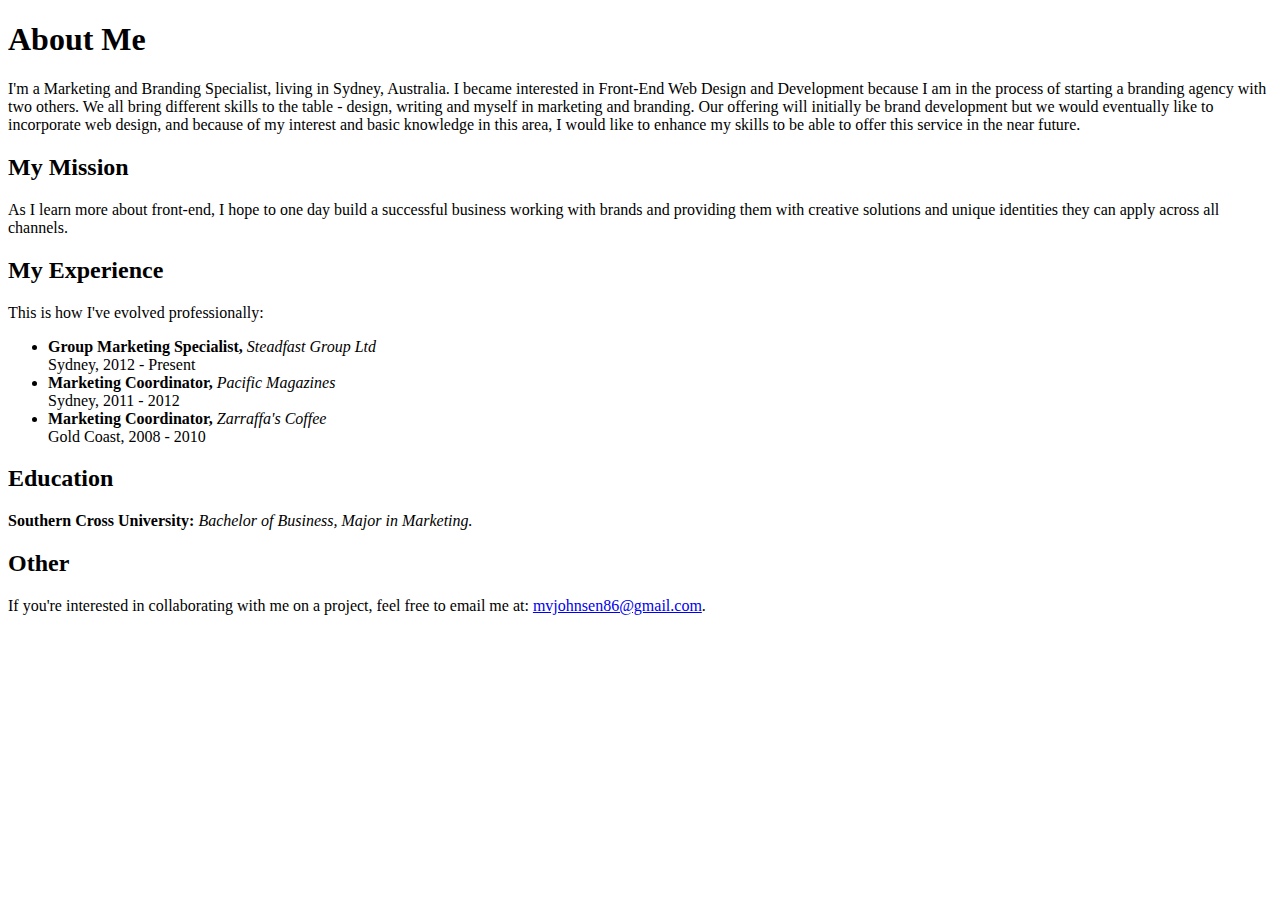
<file: index.html>
<!DOCTYPE html>
<html>
<head>
	<title>About Maria</title>
</head>
<body>
	<h1>About Me</h1>
	<p>I'm a Marketing and Branding Specialist, living in Sydney, Australia. I became interested in Front-End Web Design and Development because I am in the process of starting a branding agency with two others. We all bring different skills to the table - design, writing and myself in marketing and branding. Our offering will initially be brand development but we would eventually like to incorporate web design, and because of my interest and basic knowledge in this area, I would like to enhance my skills to be able to offer this service in the near future.</p> 

	<h2>My Mission</h2>
	<p>As I learn more about front-end, I hope to one day build a successful business working with brands and providing them with creative solutions and unique identities they can apply across all channels.</p>

	<h2>My Experience</h2>
	<p>This is how I've evolved professionally:</p>
	<ul>
	        <li><strong>Group Marketing Specialist,</strong> <em>Steadfast Group Ltd</em><br>Sydney, 2012 - Present</li>
	        <li><strong>Marketing Coordinator,</strong> <em>Pacific Magazines</em><br>Sydney, 2011 - 2012</li>
	        <li><strong>Marketing Coordinator,</strong> <em>Zarraffa's Coffee</em><br>Gold Coast, 2008 - 2010</li>
	</ul>

	<h2>Education</h2>
	<p><strong>Southern Cross University:</strong> <em>Bachelor of Business, Major in Marketing.</em></p>

	<h2>Other</h2>
	<p>If you're interested in collaborating with me on a project, feel free to email me at: <a href="mailto:mvjohnsen86@gmail.com" target="_blank">mvjohnsen86@gmail.com</a>.</p>
</body>
</html>
</file>
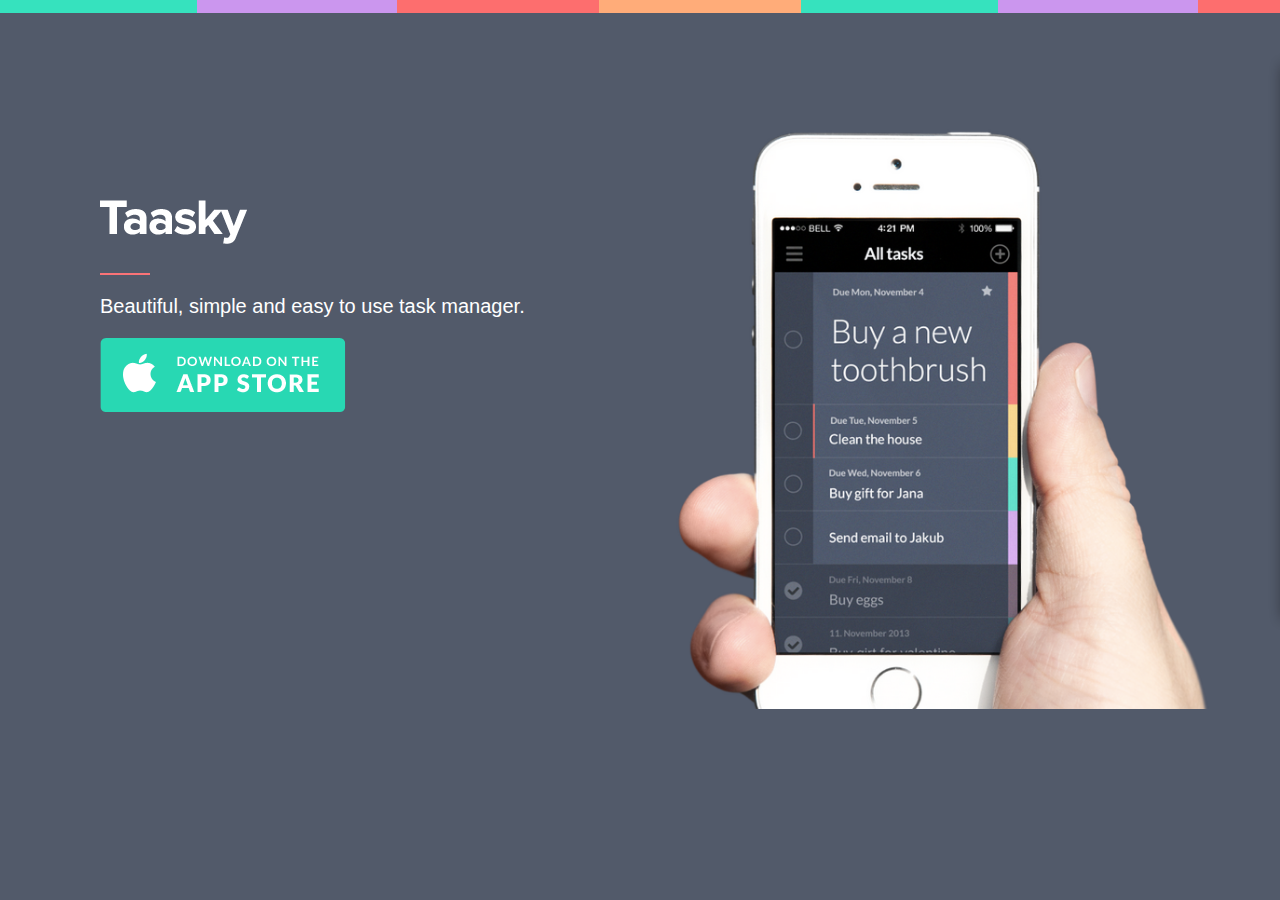
<file: project-3/index.html>
<!DOCTYPE html>
<html>
	<head>
		<link rel="stylesheet" href="style.css" />
		<title>Taasky Homepage</title>
	</head>
	<body>
	<section>
		<h1><img src="images/logo-taasky.png"></h1>
		<hr>
		<p>Beautiful, simple and easy to use task manager.</p>
		<p><a href="http://store.apple.com/au/" target="blank"><img src="images/btn_store.png"></a></p>
	</section>
	</body>
</html>
</file>
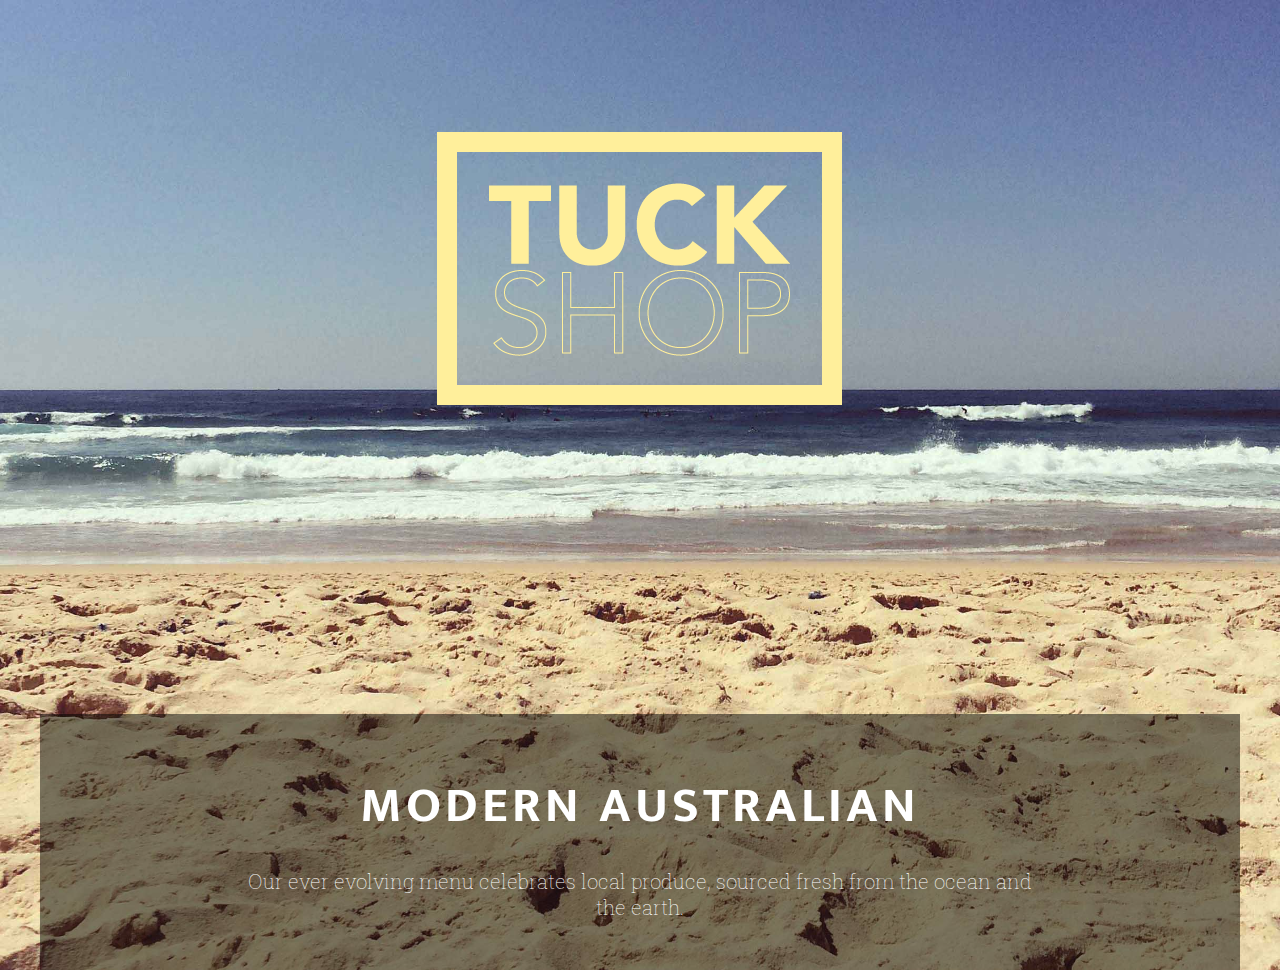
<file: project-4/index.html>
<!DOCTYPE html>
<html>
	<head>
		<link href='http://fonts.googleapis.com/css?family=Ek+Mukta:700,800|Roboto+Slab:400,300' rel='stylesheet' type='text/css'>
		<link rel="stylesheet" href="style.css"/>
		<title>Tuck Shop</title>
	</head>
	<body>
		<section class="logo">
			<img src="tuck-shop-logo-yellow.png">
		</section>
		<section class="mainbody">
			<h1>Modern Australian</h1>		
			<p>Our ever evolving menu celebrates local produce, sourced fresh from the ocean and the earth.</p>
		</section>		
	</body>
</html>
</file>
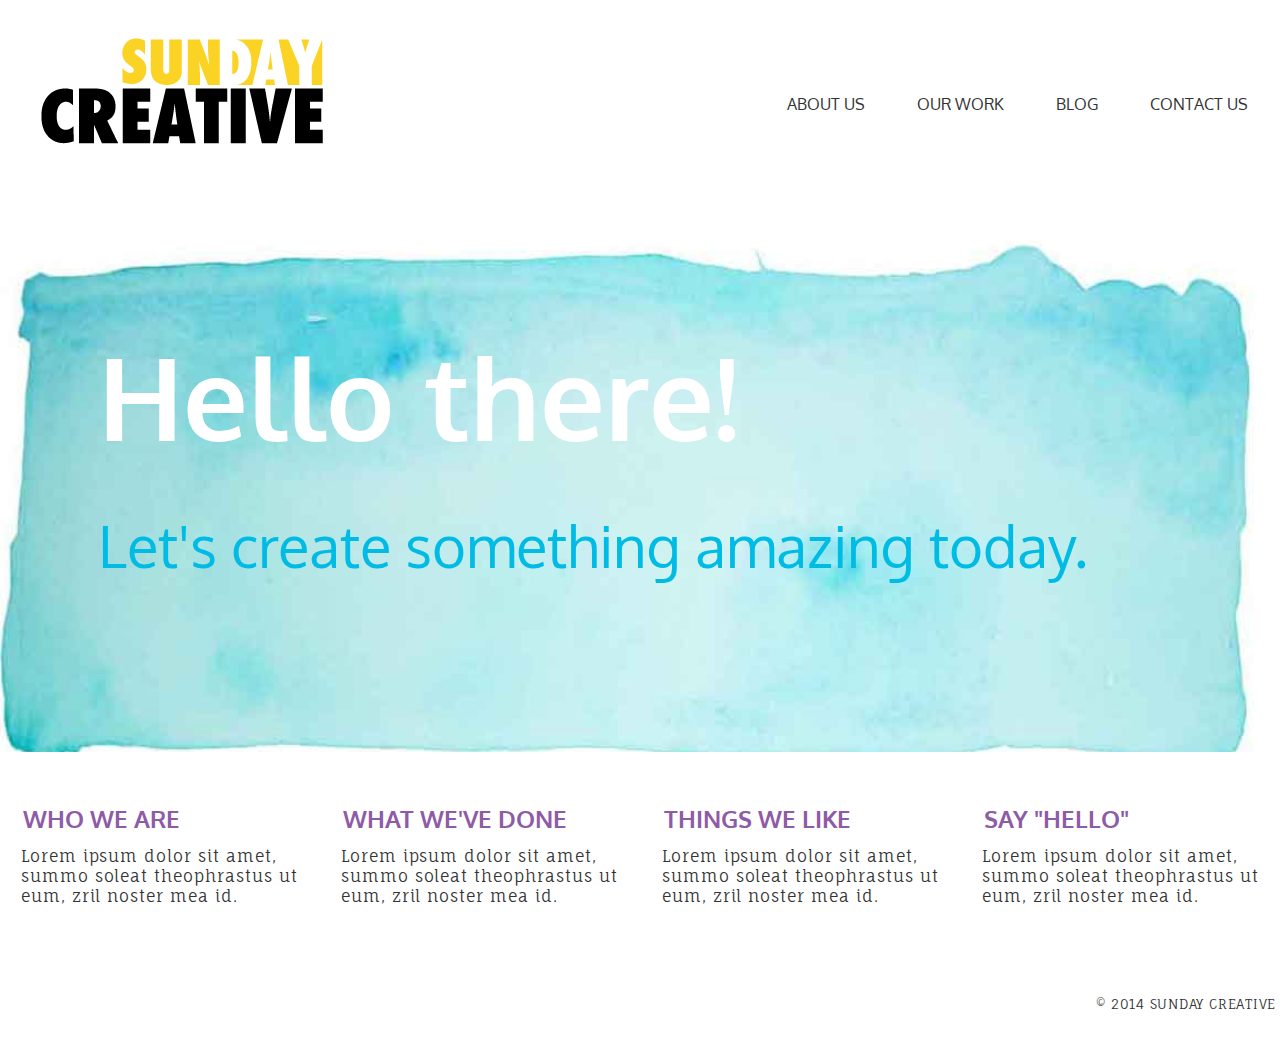
<file: project-6/index.html>
<!DOCTYPE html>
<html>
  <head>
    <meta charset="UTF-8">
    <meta name="viewport" content="width=device-width, initial-scale=1">
    <title>SUNDAY CREATIVE</title>
    <script src="http://ajax.googleapis.com/ajax/libs/jquery/1.11.1/jquery.min.js"></script>
    <link rel="stylesheet" type="text/css" href="css/reset.css">
    <link rel="stylesheet" type="text/css" href="css/style.css">
    <link rel="stylesheet" type="text/css" href="css/responsive.css">
    <link href='http://fonts.googleapis.com/css?family=Oxygen:400,300,700' rel='stylesheet' type='text/css'> 
    <link href='http://fonts.googleapis.com/css?family=Fauna+One' rel='stylesheet' type='text/css'>
  </head>

  <body>
    <header class="clearfix">
      <a href="index.html"> <img id="logo" src="sunday-creative-logo.png" alt="sunday creative link to homepage"></a>
      <nav>
        <ul>
          <li><a href="about.html">ABOUT US</a></li>
          <li><a href="work.html">OUR WORK</a></li>
          <li><a href="blog.html">BLOG</a></li>
          <li><a href="contact.html">CONTACT US</a></li>
        </ul>
      </nav>
    </header>
<main>
<section id="hero"> 
    <div>
      <h1><span id="headline-blue">Hello there!</span><br>
      <span id="headline-white">Let's create something amazing today.</span></h1>
   </div>
</section>
<section>
    <div class="homepage-link-row-1">
      <a href="about.html"><h2>Who we are</h2></a>
      <p>Lorem ipsum dolor sit amet, summo soleat theophrastus ut eum, zril noster mea id.</p>
    </div>
    <div class="homepage-link-row-1">
     <a href="work.html"><h2>What we've done</h2></a>
     <p>Lorem ipsum dolor sit amet, summo soleat theophrastus ut eum, zril noster mea id.</p>
    </div>
    <div class="homepage-link-row-2">
      <a href="blog.html"><h2>Things we like</h2></a>
      <p>Lorem ipsum dolor sit amet, summo soleat theophrastus ut eum, zril noster mea id.</p>
    </div>
    <div class="homepage-link-row-2">
      <a href="contact.html"><h2>Say "Hello"</h2></a>
      <p>Lorem ipsum dolor sit amet, summo soleat theophrastus ut eum, zril noster mea id.</p>
    </div>
  </section>
</main>
<footer>
  <p>&copy; 2014 SUNDAY CREATIVE</p>
</footer>
</body>

</html>
</file>
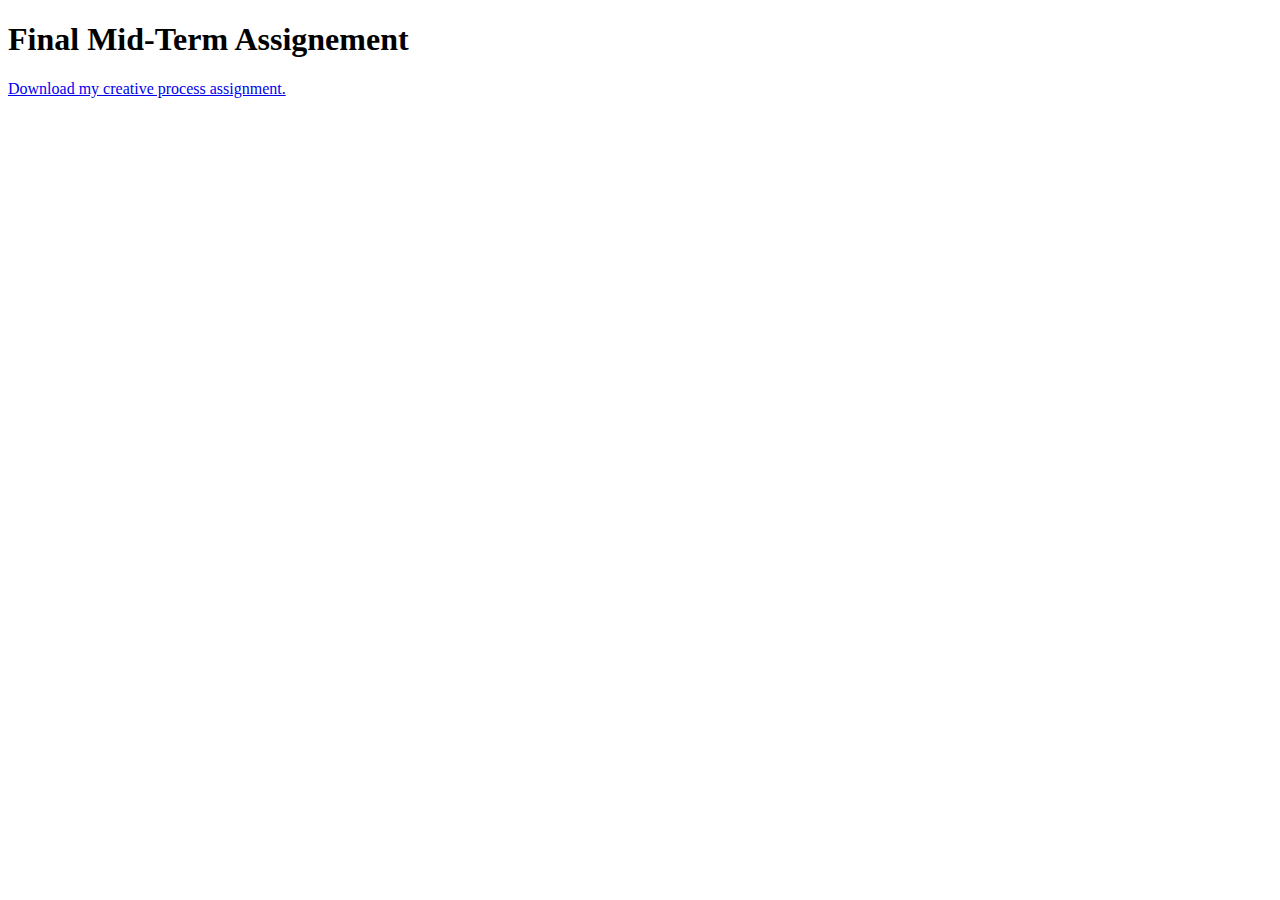
<file: project-7/index.html>
<!DOCTYPE html>
<html>

<head>
	<title>Project 7</title>
</head>

<body>
	<h1>Final Mid-Term Assignement</h1>
	<a href="project-7.zip" download>Download my creative process assignment.</a>

	</body>
</html>
</file>
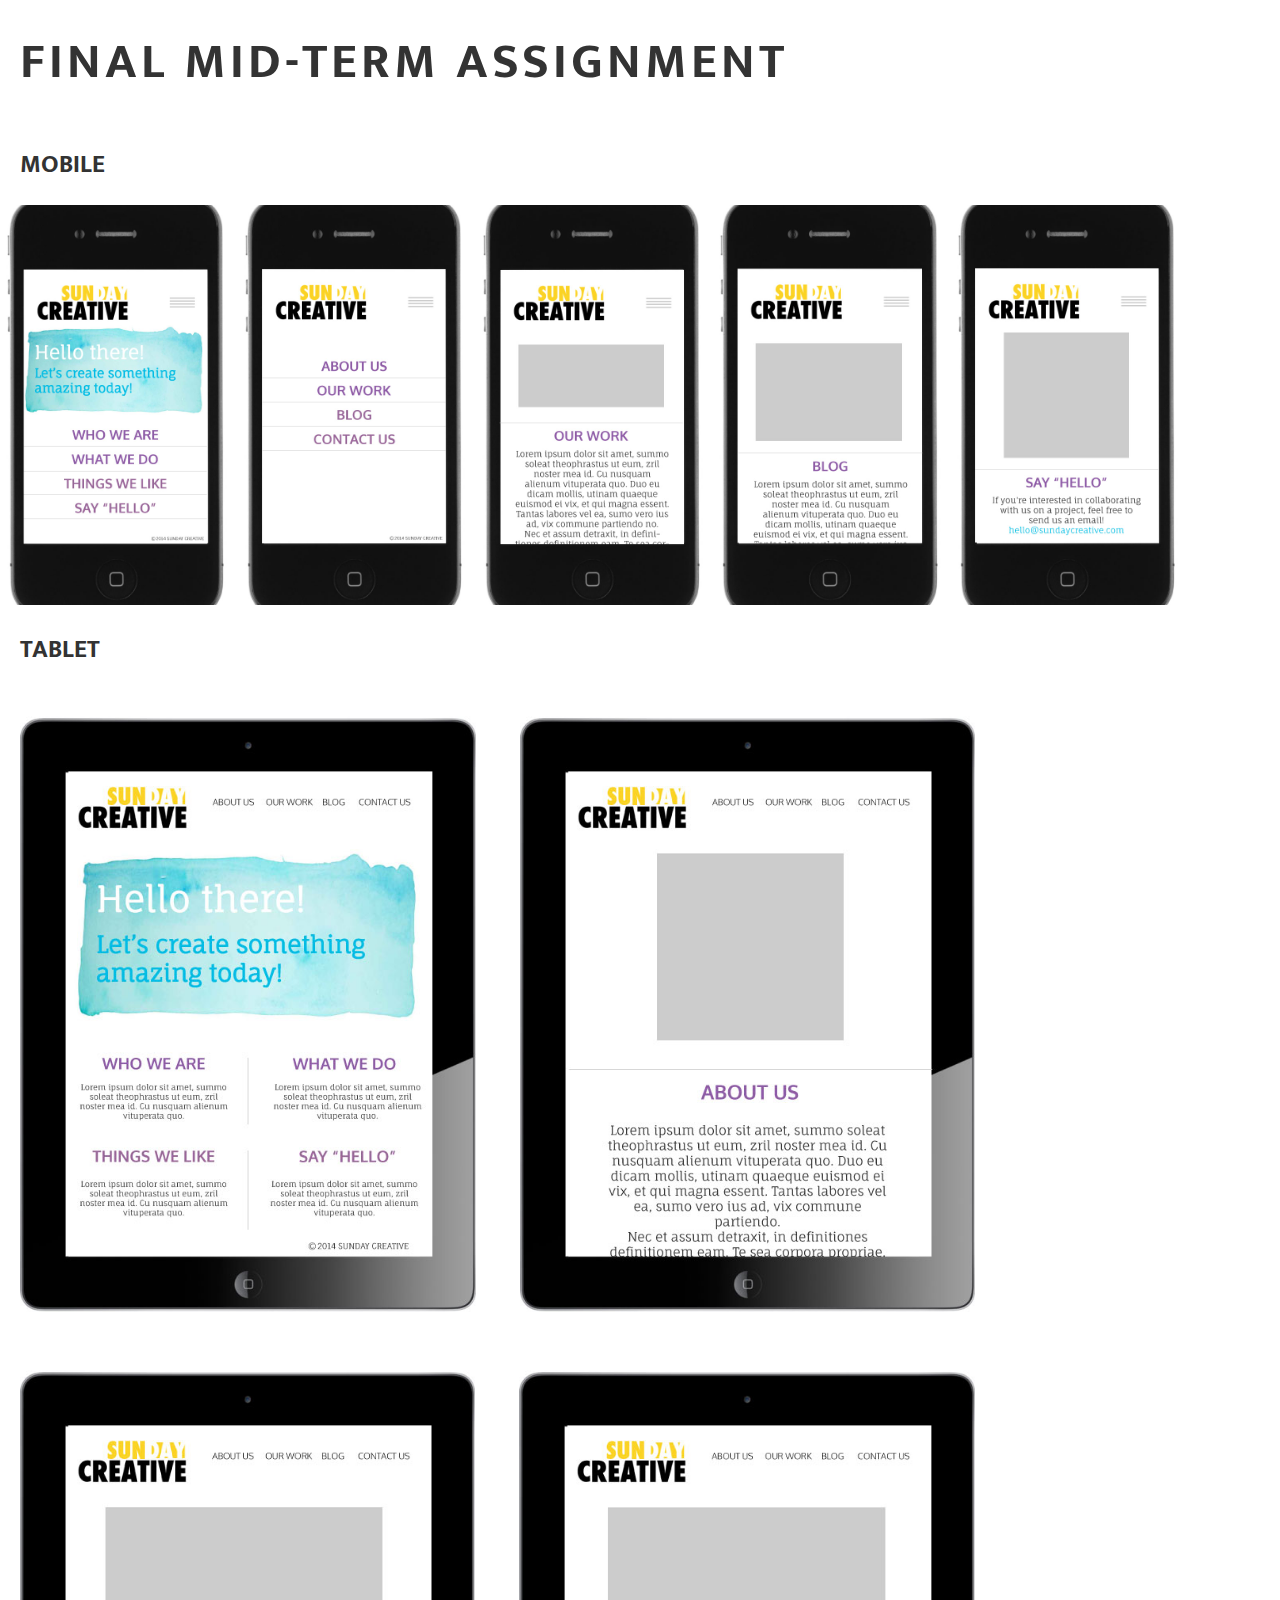
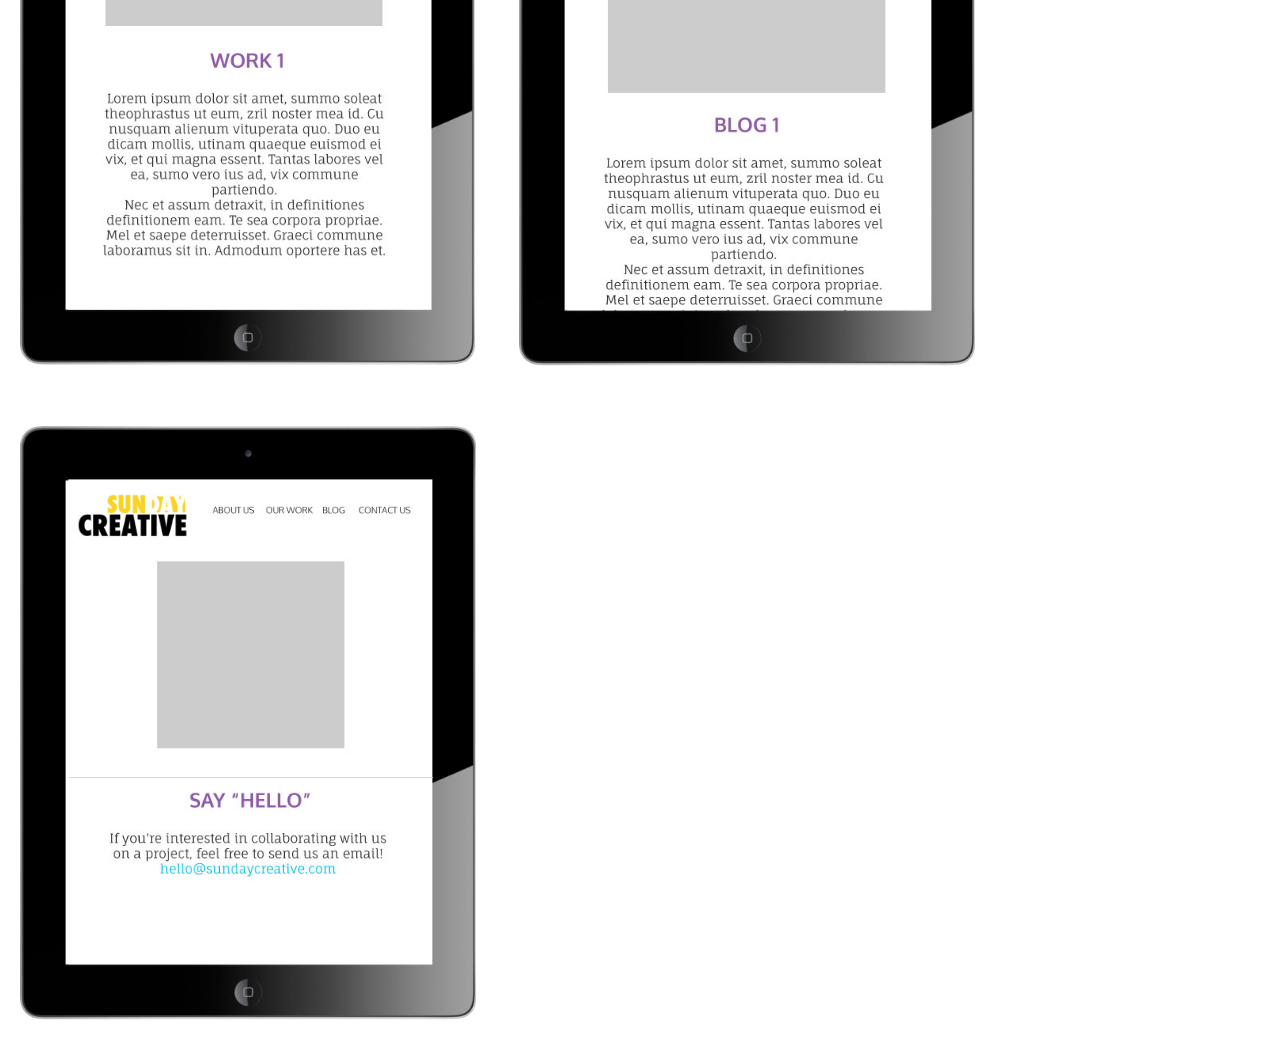
<file: project-8/index.html>
<!DOCTYPE html>
<html>

<head>
	<link href='http://fonts.googleapis.com/css?family=Ek+Mukta:700,800|Roboto+Slab:400,300' rel='stylesheet' type='text/css'>
	<link rel="stylesheet" href="style.css"/>
	<title>Project 8</title>
</head>

<body>
	<h1>Final Mid-Term Assignment</h1>
	<h2>MOBILE</h2>
	<img src="images/mobile/homepage-mobile.jpg" alt"mobile-homepage">
	<img src="images/mobile/menu-mobile.jpg" alt"mobile-menu">
	<img src="images/mobile/work-mobile.jpg" alt"mobile-work">
	<img src="images/mobile/blog-mobile.jpg" alt"mobile-blog">
	<img src="images/mobile/contact-mobile.jpg" alt"mobile-contact">
	<h2>TABLET</h2>
	<img class="tablet" src="images/tablet/homepage-tablet.jpg" alt"tablet-homepage">
	<img class="tablet" src="images/tablet/about-tablet.jpg" alt"tablet-about">
	<img class="tablet" src="images/tablet/work-tablet.jpg" alt"tablet-work">
	<img class="tablet" src="images/tablet/blog-tablet.jpg" alt"tablet-blog">
	<img class="tablet" src="images/tablet/contact-tablet.jpg" alt"tablet-contact">
	

	</body>
</html>
</file>
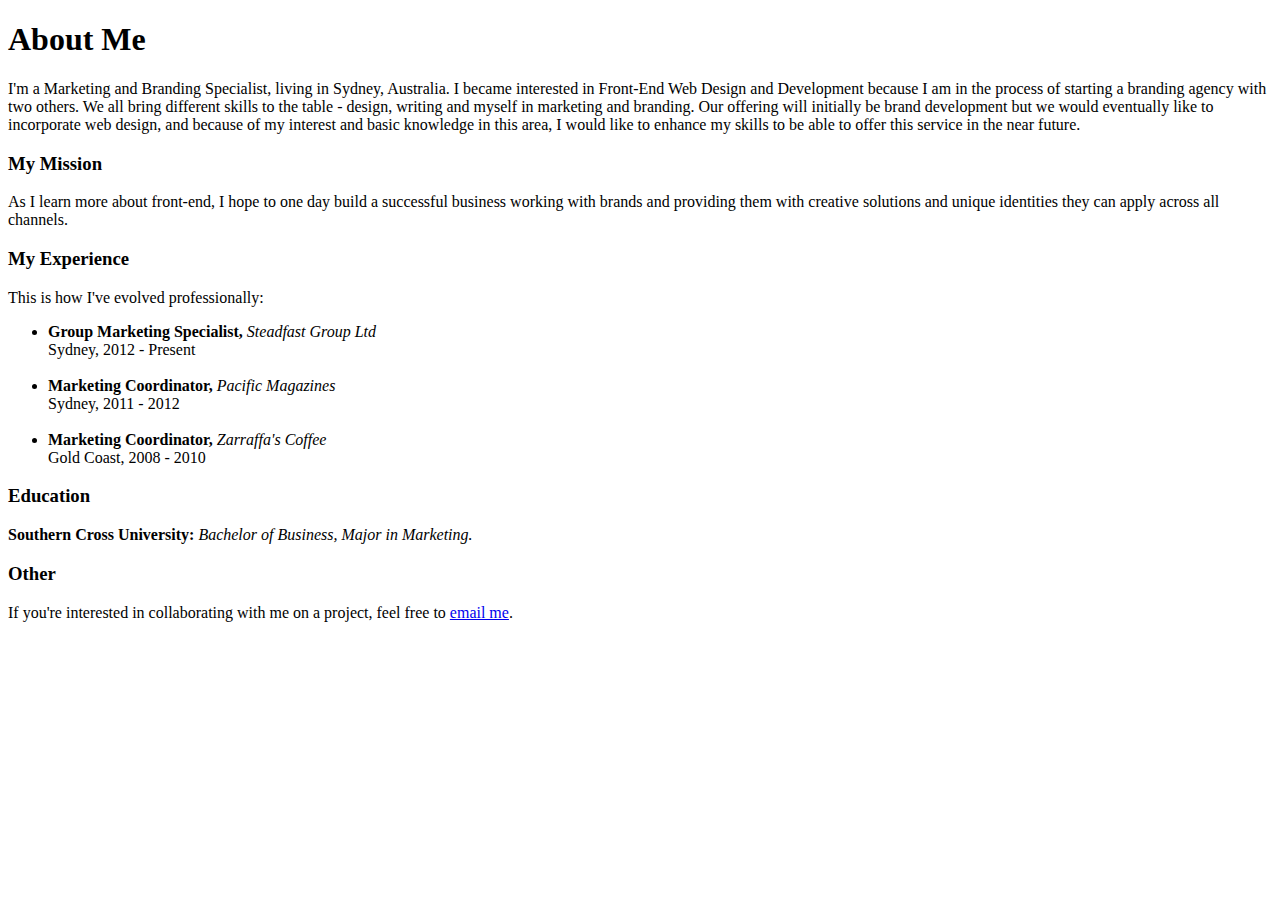
<file: About.html>
<!DOCTYPE html>
<html>

<head>
	<title>About Maria</title>
</head>

<body>
	<h1>About Me</h1>
	<p>I'm a Marketing and Branding Specialist, living in Sydney, Australia. I became interested in Front-End Web Design and Development because I am in the process of starting a branding agency with two others. We all bring different skills to the table - design, writing and myself in marketing and branding. Our offering will initially be brand development but we would eventually like to incorporate web design, and because of my interest and basic knowledge in this area, I would like to enhance my skills to be able to offer this service in the near future. </p> 

	<h3>My Mission</h3>

	<p>As I learn more about front-end, I hope to one day build a successful business working with brands and providing them with creative solutions and unique identities they can apply across  all channels. </p>

	<h3>My Experience</h3>

	<p>This is how I've evolved professionally:</p>

	<ul>
        <li><strong>Group Marketing Specialist,</strong> <em>Steadfast Group Ltd</em><br>
        Sydney, 2012 - Present</li><br>
        <li><strong>Marketing Coordinator,</strong> <em>Pacific Magazines</em><br>
        Sydney, 2011 - 2012</li><br>
        <li><strong>Marketing Coordinator,</strong> <em>Zarraffa's Coffee</em><br>
        Gold Coast, 2008 - 2010</li>
    </ul>

    <h3>Education</h3>

    <p><strong>Southern Cross University:</strong> <em>Bachelor of Business, Major in Marketing.</em></p>

	<h3>Other</h3>

	<p>If you're interested in collaborating with me on a project, feel free to <a href="mailto:mvjohnsen86@gmail.com">email me</a>.</p>

	</body>
</html>
</file>
<file: project-3/style.css>
* { margin:0; padding:0; box-sizing:border-box; }

body {
	background: url("images/stripes.png") repeat-x, url("images/background.jpg") no-repeat #525a6a;
	background-size: auto, cover;
	color: white;
	font-family: helvetica;
	font-size: 20px;
	font-weight: lighter;
}
section { margin: 200px 0 0 100px; }
hr {
	border: 1px #fa7377 solid;
	margin: 20px 0 20px 0;
	width: 50px;
}
p {
	margin: 20px 0 0 0;


}
</file>
<file: project-4/style.css>
* { margin:0; padding:0; box-sizing: border-box; }

body {
	background-image: url("tuckshop-beach.jpg");
	background-repeat: no-repeat;
	background-size: cover;
	background-color: #fff;
	font-family: helvetica, arial;
	color: #000;
	text-align: center;
}
section {
	margin:0 auto;
	width:1200px;
}
.logo{
	margin: 50px auto 100px auto;
}
.mainbody {
	background-color: rgba(0,0,0,0.5);
}
h1 {
	font-family: 'Ek Mukta', sans-serif;
	font-size: 50px;
	text-transform: uppercase;
	font-weight: bold;
	color: #fff;
	letter-spacing: 4px;
	padding-top: 50px;
}
p {
	font-family: 'Roboto Slab', serif;
	font-size: 20px;
	color: #fff;
	font-weight: lighter;
	padding: 20px 200px 50px 200px;
}
</file>
<file: project-6/css/style.css>
* { box-sizing:border-box; }

body{
  font-family: 'Oxygen', Helvetica, Arial, sans-serif;
  max-width: 80em;
  height: 100%;
  margin: auto;
  overflow: auto;
}

h1 {
  display: inline-block;
  color: #8E5BA6;
  font-weight: 800;
  font-size: 1.8em;
  text-transform: none;
  padding: .3em .3em .4em .3em;
  text-transform: uppercase;
}

h2 {
  display: inline-block;
  font-size: 1.5em;
  font-weight: 800;
  color: #8E5BA6;
  padding: .3em .3em .4em .3em;
  text-transform: uppercase;
}

p {
  font-family: 'Fauna One', serif;
  color: #333;
  font-size: 1em;
  letter-spacing: 0.06em;
  padding: .3em .3em .4em .3em;
  line-height: initial;
}

ul {
  list-style: none;
  margin: 0;
}

li {
  display: inline;
  text-align: center;
  color: black;
  background: white;
}

nav{
  font-size: 1em;
  float: right;
  margin: 2em;
}

nav a{
  text-decoration: none;
  color: #333;
  margin: 2em 0 2em 1em;
  padding: 2em 0 2em 2em;
  display: inline-block;
}

nav a:hover { 
  color: #00BCE4;
}

a{
  text-decoration: none;
  color: #8E5BA6;
}

section{
  width: auto;
  margin: 2em 0 0 0;
  color: white;
  float: left;
  clear: both;
}

div {
  display: inline-block;
}

footer {
  color: #333;
  font-size: .8em;
  padding: 5em 0 2em 0;
  float: right;
  clear: both;
}

img {
  display: block;
  margin: auto;
  width: auto;
}

#logo{
  float: left;
  padding: 2em;
}

#hero{
  background: #fff url("../watercolour.jpg") no-repeat center;
  background-size: cover;
  width: 100%;
  height: 32em; 
  float: left;
  padding: 2em;
}

#headline-blue{
  display: block;
  position: relative;
  margin: .5em .2em .2em .5em;
  font-style: normal;
  font-size: 4em;
  color: #FFF;
  font-family: 'Oxygen', Helvetica, Arial, sans-serif;
  font-style: normal;
  font-weight: 800;
  text-transform: none;
}

#headline-white{
  display: block;
  position: absolute;
  margin: .2em 0 0 1em;
  width: auto;
  font-style: normal;
  font-size: 2em;
  color: #00BCE4;
  font-family: 'Oxygen', Helvetica, Arial, sans-serif;
  font-variant: normal;
  font-weight: 400;
  text-transform: none;
}

.homepage-link-row-1 {
  display: inline-block;
  padding: 1em;
  width: 25%;
  height: auto;
  float: left;
}

.homepage-link-row-2 {
  display: inline-block;
  padding: 1em;
  width: 25%;
  height: auto;
  border-left: .05em solid #fff;
  float: left;
}

#about-image{
  display: inline-block;
  padding: 3em;
  width: 50%;
  height: auto;
  float: left;
  clear: both;
  border-right: .1em solid #CCC;
}

#about-details{
  display: inline-block;
  margin: auto;
  float: right;
  padding: 2em;
  width: 50%;
  height: auto;
}

.work-section{
  border-bottom: .1em solid #CCC;
}

.work-image{
  display: inline-block;
  margin: auto;
  padding: 3em;
  width: 50%;
  float: left;
  clear: both;

}

.work-content{
  display: inline-block;
  margin: auto;
  padding: 2em;
  width: 50%;
  height: auto;
}

.blog-section{
  border-bottom: .1em solid #CCC;
  width: auto;
}

.blog-post-img-lg {
  display: inline-block;
  position: relative;
  padding: 3em;
  width: 100%;
  height: auto;
}

.blog-post-lg {
  display: block;
  margin:  auto;
  padding: 2em;
  width: 80%;
  height: auto;
}

.blog-post-img-sm{
  display: inline-block;
  padding: 3em;
  width: 50%;
  height: auto;
  float: left;
  clear: both;
}

.blog-post-sm{
  display: inline-block;
  margin: auto;
  padding: 2em;
  width: 50%;
  height: auto;
}

#contact-image{
  display: inline-block;
  padding: 3em;
  width: 50%;
  height: auto;
  float: left;
  clear: both;
  border-right: .1em solid #CCC;
}

#contact-details{
  display: inline-block;
  margin: auto;
  float: right;
  padding: 2em;
  width: 50%;
  height: auto;
}

a.email{
  color: #00BCE4;
}

.clearfix:after {
     visibility: hidden;
     display: block;
     font-size: 0;
     content: " ";
     clear: both;
     height: 0;
}
</file>
<file: project-6/css/responsive.css>
@media only screen and (min-width: 500px) and (max-width: 920px) { 
  body {
  min-width: 50%;
  max-width: 90%;
  margin: auto;
  overflow: auto;
  }

  nav {
    font-size: .9em;
    float: none;
    display: block;
    margin: 0 auto;
    text-align: center;
  }

  nav a {
  display: inline-block;
  margin: 0 auto;
  float: none;
  padding: 1em;
  }

  h1 {
  font-size: 1.6em;
  }

  h2 {
  font-size: 1.3em;
  }

  p {
  font-size: 1em;
  letter-spacing: 0.065em;
}


 #logo {
    float: none;
    display: block;
    position: relative;
  }

#hero{
  background: #fff url("../watercolour800.jpg") no-repeat center;
  background-size: cover;
  width: 100%;
  height: 22em; 
  float: left;
  margin: auto;
  padding: auto;
}

  #headline-blue{
  margin: 1em 0 0 .0;
  font-size: 2.5em;
  text-align: left; 
  }

  #headline-white{
  margin: .3em .3em 0 0;
  font-size: 1.5em;
  text-align: left;
  }

.homepage-link-row-1 {
  display: inline-block;
  padding: 1em;
  margin: 0 auto;
  width: 50%;
  border-left: none;
  float: left;
  text-align: center;
}

.homepage-link-row-2 {
  display: inline-block;
  padding: 1em;
  margin: 0 auto;
  width: 50%;
  border-left: none;
  float: left;
  text-align: center;
}

#about-image{
  display: block;
  width: 100%;
  border-bottom: .1em solid #CCC;
  border-right: none;
}

#about-details{
  display: block;
  width: 85%;
  text-align: center;
  float: none;
  clear: both;
}

.work-image{
  display: block;
  width: 100%;
}

.work-content{
  display: block;
  width: 85%;
  height: auto;
  text-align: center;
}

.blog-post-img-lg {
  display: block;
  width: 100%;
  height: auto;
}

.blog-post-lg {
  display: block;
  width: 85%;
  text-align: center;
}

.blog-post-img-sm{
  display: block;
  width: 100%;
}

.blog-post-sm{
  display: block;
  width: 85%;
  text-align: center;
}

#contact-image{
  display: block;
  width: 100%;
  border-right: none;
  border-bottom: .1em solid #CCC;
}

#contact-details{
  display: block;
  width: 85%;
  text-align: center;
  float: none;
  clear: both;
}
}

@media only screen and (min-width: 300px) and (max-width: 500px) { 
  body {
  min-width: 50%;
  max-width: 90%;
  margin: auto;
  overflow: auto;
  }

  nav {
    font-size: .8em;
    float: none;
    display: block;
    margin: 0 auto;
  }

  nav a {
  display: block;
  margin: 0 auto;
  float: none;
  padding: .5em;
  }

  h1 {
  font-size: 1.5em;
  }

  h2 {
  font-size: 1.2em;
  }

  p {
  font-size: .8em;
  letter-spacing: 0.065em;
}


 #logo {
    float: none;
    display: block;
    position: relative;
  }

#hero{
  background: #fff url("../watercolour800.jpg") no-repeat center;
  background-size: cover;
  width: 100%;
  height: 22em; 
  float: left;
  margin: auto;
  padding: auto;
}

  #headline-blue{
  margin: 1em 0 0 .0;
  font-size: 2em;
  text-align: left; 
  }

  #headline-white{
  margin: .3em .3em 0 0;
  font-size: 1.2em;
  text-align: left;
  }

.homepage-link-row-1 {
  display: block;
  padding: 1em;
  margin: 0 auto;
  width: 75%;
  border-left: none;
  float: none;
  text-align: center;
}

.homepage-link-row-2 {
  display: block;
  padding: 1em;
  margin: 0 auto;
  width: 75%;
  border-left: none;
  float: none;
  text-align: center;
}

#about-image{
  display: block;
  width: 100%;
  border-bottom: .1em solid #CCC;
  border-right: none;
}

#about-details{
  display: block;
  width: 85%;
  text-align: center;
  float: none;
  clear: both;
}

.work-image{
  display: block;
  width: 100%;
}

.work-content{
  display: block;
  width: 85%;
  height: auto;
  text-align: center;
}

.blog-post-img-lg {
  display: block;
  width: 100%;
  height: auto;
}

.blog-post-lg {
  display: block;
  width: 85%;
  text-align: center;
}

.blog-post-img-sm{
  display: block;
  width: 100%;
}

.blog-post-sm{
  display: block;
  width: 85%;
  text-align: center;
}

#contact-image{
  display: block;
  width: 100%;
  border-right: none;
  border-bottom: .1em solid #CCC;
}

#contact-details{
  display: block;
  width: 85%;
  text-align: center;
  float: none;
  clear: both;
}
}
</file>
<file: project-8/style.css>
* { margin:0; padding:0; box-sizing: border-box; }

body {
	font-family: helvetica, arial;
	color: #333;
}

img {
	margin:0 auto;
	height: 400px;
}
h1 {
	font-family: 'Ek Mukta', sans-serif;
	font-size: 50px;
	text-transform: uppercase;
	font-weight: bold;
	color: #333;
	letter-spacing: 4px;
	padding: 20px;
}
h2 {
	font-family: 'Ek Mukta', sans-serif;
	font-size: 25px;
	font-weight: bold;
	color: #333;
	padding: 20px;
}

.tablet {
	margin: 0 auto;
	height: 650px;
	padding: 20px;
}
</file>
